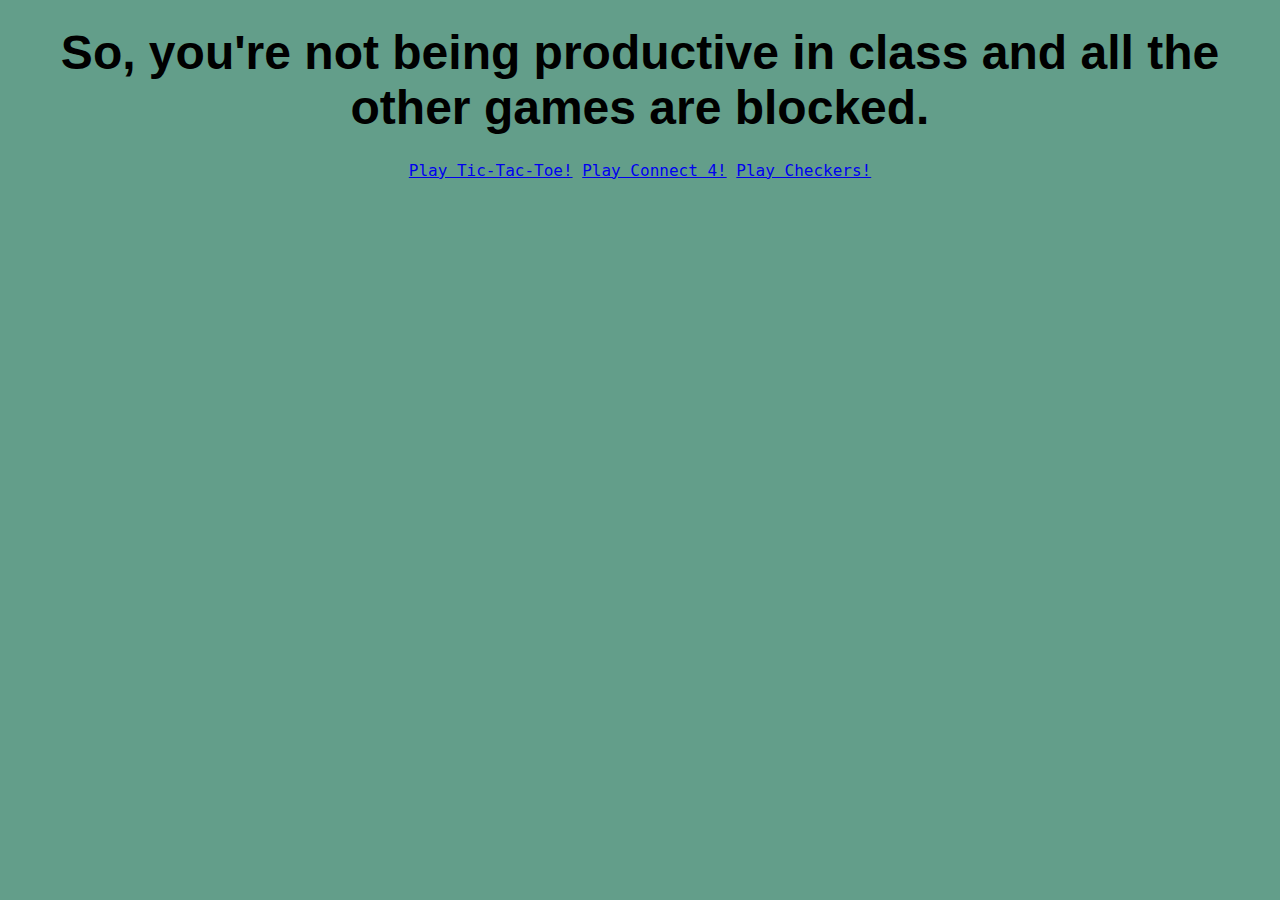
<file: html/index.html>
<!DOCTYPE html>

  <html lang = "en">
    <head>

      <link href = "../css/home.css" rel = "stylesheet" type = "text/css" />

      <title>Ebic Games</title>
    </head>
    <body>
      <h1>So, you're not being productive in class and all the other games are blocked.</h1>

        <div>
          <a href="tic-tac-toe.html">Play Tic-Tac-Toe!</a>
          <a href="connect-4.html">Play Connect 4!</a>
          <a href="checkers.html">Play Checkers!</a>
        </div>
    </body>
  </html>
</file>
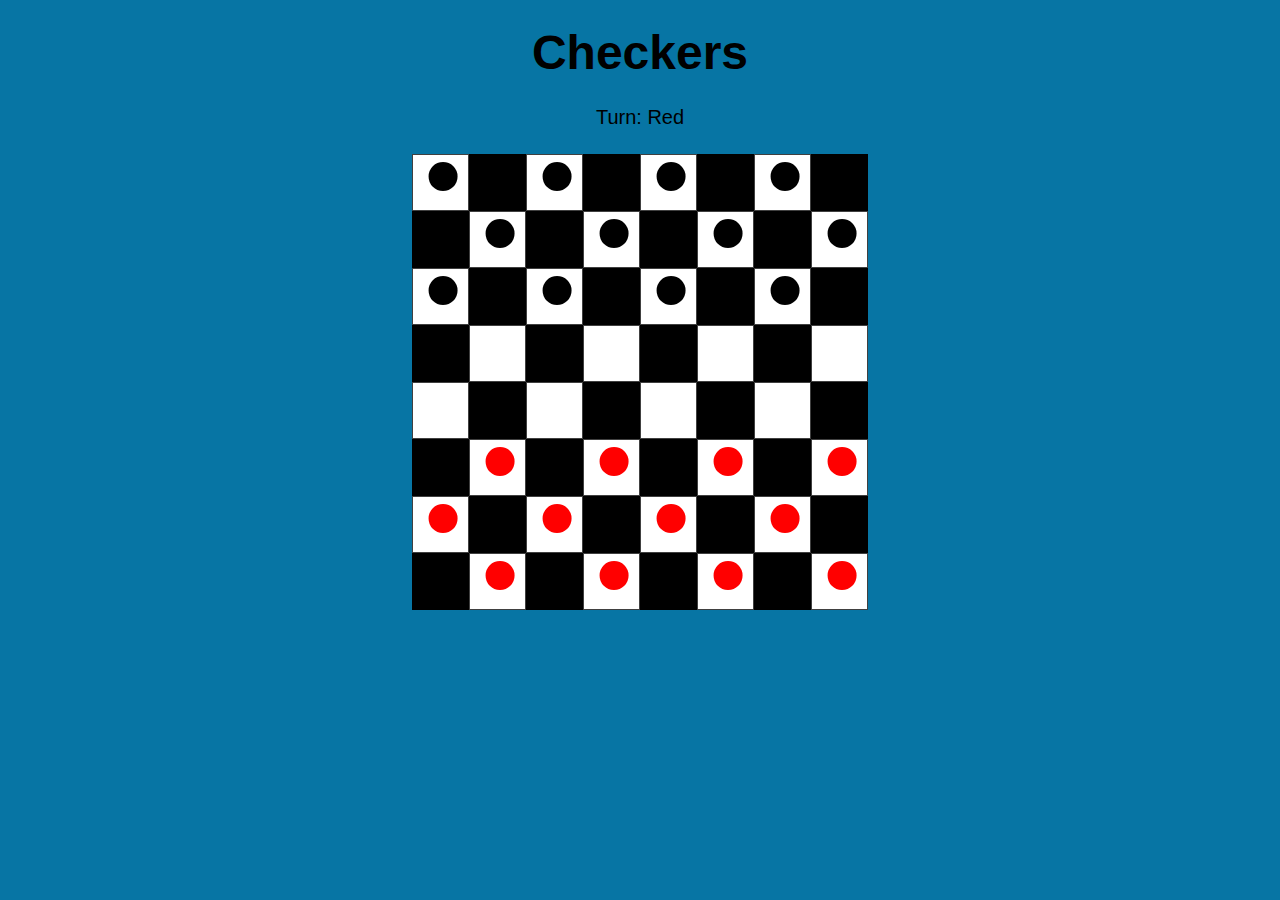
<file: html/checkers.html>
<!DOCTYPE html>

<html lang="en">
  <head>
    <meta charset="UTF-8" />
    <meta name="viewport" content="width=device-width, initial-scale=1.0" />
    <meta http-equiv="X-UA-Compatible" content="ie=edge" />

    <link href="https://fonts.googleapis.com/css?family=Major+Mono+Display" rel="stylesheet" />
    <link href="../css/checkers.css" rel="stylesheet" type="text/css" />
    <script defer src="../js/checkers.js"></script>

    <title>Checkers</title>
  </head>
  <body>
  <h1>Checkers</h1>
  <h2 id = message>Turn: Red</h2>
  <div class="container column">

  <div class="container wrap" class="box" id="board">
    <div class="square a1" id = "1" ></div>
    <div class="square a2" id = "2" ></div>
    <div class="square a1" id = "3" ></div>
    <div class="square a2" id = "4" ></div>
    <div class="square a1" id = "5" ></div>
    <div class="square a2" id = "6" ></div>
    <div class="square a1" id = "7" ></div>
    <div class="square a2" id = "8" ></div>
    <div class="square a2" id = "9" ></div>
    <div class="square a1" id = "10" ></div>
    <div class="square a2" id = "11" ></div>
    <div class="square a1" id = "12" ></div>
    <div class="square a2" id = "13" ></div>
    <div class="square a1" id = "14" ></div>
    <div class="square a2" id = "15" ></div>
    <div class="square a1" id = "16" ></div>
    <div class="square a1" id = "17" ></div>
    <div class="square a2" id = "18" ></div>
    <div class="square a1" id = "19" ></div>
    <div class="square a2" id = "20" ></div>
    <div class="square a1" id = "21" ></div>
    <div class="square a2" id = "22" ></div>
    <div class="square a1" id = "23" ></div>
    <div class="square a2" id = "24" ></div>
    <div class="square a2" id = "25" ></div>
    <div class="square a1" id = "26" ></div>
    <div class="square a2" id = "27" ></div>
    <div class="square a1" id = "28" ></div>
    <div class="square a2" id = "29" ></div>
    <div class="square a1" id = "30" ></div>
    <div class="square a2" id = "31" ></div>
    <div class="square a1" id = "32" ></div>
    <div class="square a1" id = "33" ></div>
    <div class="square a2" id = "34" ></div>
    <div class="square a1" id = "35" ></div>
    <div class="square a2" id = "36" ></div>
    <div class="square a1" id = "37" ></div>
    <div class="square a2" id = "38" ></div>
    <div class="square a1" id = "39" ></div>
    <div class="square a2" id = "40" ></div>
    <div class="square a2" id = "41" ></div>
    <div class="square a1" id = "42" ></div>
    <div class="square a2" id = "43" ></div>
    <div class="square a1" id = "44" ></div>
    <div class="square a2" id = "45" ></div>
    <div class="square a1" id = "46" ></div>
    <div class="square a2" id = "47" ></div>
    <div class="square a1" id = "48" ></div>
    <div class="square a1" id = "49" ></div>
    <div class="square a2" id = "50" ></div>
    <div class="square a1" id = "51" ></div>
    <div class="square a2" id = "52" ></div>
    <div class="square a1" id = "53" ></div>
    <div class="square a2" id = "54" ></div>
    <div class="square a1" id = "55" ></div>
    <div class="square a2" id = "56" ></div>
    <div class="square a2" id = "57" ></div>
    <div class="square a1" id = "58" ></div>
    <div class="square a2" id = "59" ></div>
    <div class="square a1" id = "60" ></div>
    <div class="square a2" id = "61" ></div>
    <div class="square a1" id = "62" ></div>
    <div class="square a2" id = "63" ></div>
    <div class="square a1" id = "64" ></div>
  </div>
</div>
  </body>
</file>
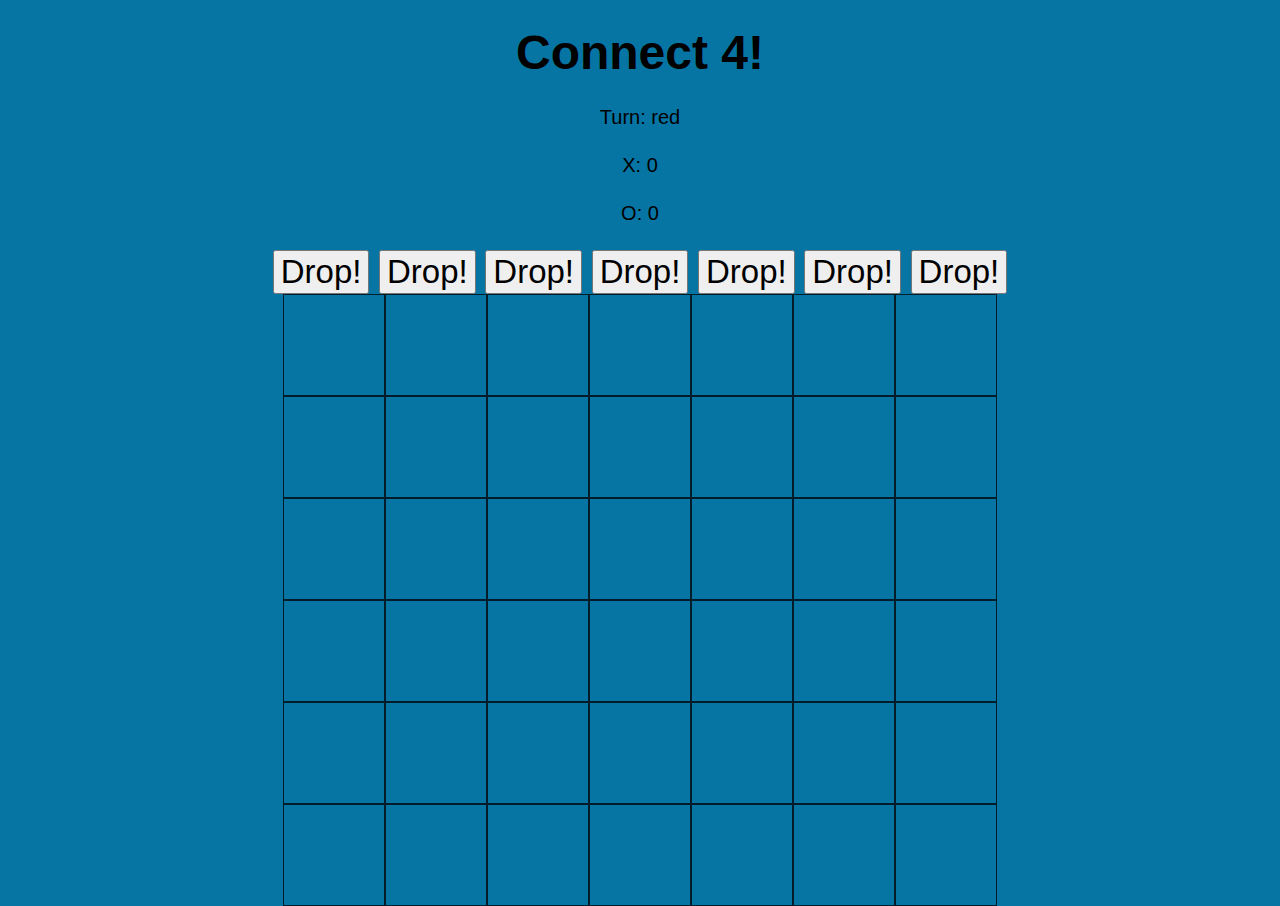
<file: html/connect-4.html>
<!DOCTYPE html>

  <html lang = "en">
    <head>

      <link href = "../css/connect-4.css" rel = "stylesheet" type = "text/css"/>
      <script defer src = "../js/connect4.js"></script>


      <title>eBic games</title>
    </head>
    <body>
      <h1>Connect 4!</h1>

      <div id = "text-and-buttons">
          <h2>Turn: X</h2>
      </div>

      <div id = "scores">
          <h2 id= "red-score">X: 0</h2>
          <h2 id= "yellow-score">O: 0</h2>
      </div>

      <div>
        <button class="drop-button" id="button1">Drop!</button>
        <button class="drop-button" id="button2">Drop!</button>
        <button class="drop-button" id="button3">Drop!</button>
        <button class="drop-button" id="button4">Drop!</button>
        <button class="drop-button" id="button5">Drop!</button>
        <button class="drop-button" id="button6">Drop!</button>
        <button class="drop-button" id="button7">Drop!</button>
      </div>

        <div class="container wrap" id="board">
                  <div class="square"></div>
                  <div class="square"></div>
                  <div class="square"></div>
                  <div class="square"></div>
                  <div class="square"></div>
                  <div class="square"></div>
                  <div class="square"></div>
                  <div class="square"></div>
                  <div class="square"></div>
                  <div class="square"></div>
                  <div class="square"></div>
                  <div class="square"></div>
                  <div class="square"></div>
                  <div class="square"></div>
                  <div class="square"></div>
                  <div class="square"></div>
                  <div class="square"></div>
                  <div class="square"></div>
                  <div class="square"></div>
                  <div class="square"></div>
                  <div class="square"></div>
                  <div class="square"></div>
                  <div class="square"></div>
                  <div class="square"></div>
                  <div class="square"></div>
                  <div class="square"></div>
                  <div class="square"></div>
                  <div class="square"></div>
                  <div class="square"></div>
                  <div class="square"></div>
                  <div class="square"></div>
                  <div class="square"></div>
                  <div class="square"></div>
                  <div class="square"></div>
                  <div class="square"></div>
                  <div class="square"></div>
                  <div class="square"></div>
                  <div class="square"></div>
                  <div class="square"></div>
                  <div class="square"></div>
                  <div class="square"></div>
                  <div class="square"></div>
        </div>

        <!-- <div id="reset-button">Play Again!</div>

        <div>
          <a href="index.html">Back to Home</a>
        </div> -->

    </body>

  </html>
</file>
<file: css/home.css>
body {
  text-align: center;
  background: #639E8A;
  font-family: "Roboto", monospace;
}

h1 {
  margin: 0 auto;
  font-family: "Comic Sans MS", cursive, sans-serif;
  font-size: 48px;
  margin: 2%;
    text-decoration-color: orange;
}

h2 {
  font-size: 20px;
  font-family: "Comic Sans MS", cursive, sans-serif;
  font-weight: lighter;
  margin: 2%;
    text-decoration-color: orange;
}

.container {
  display: flex;
  justify-content: center;
  align-items: center;
}

.column {
  height: 100%;
  width: 100%;
  flex-direction: column;
}

.wrap {
  flex-wrap: wrap;
  height: 456px;
  width: 456px;
}

.square {
  border: 1px solid rgba(0, 0, 0, 0.75);
  font-size: 96px;
  height: 150px;
  line-height: 150px;
  user-select: none;
  width: 150px;
}

.square:hover {
  background-image: url("https://vignette.wikia.nocookie.net/2007scape/images/f/fd/Giant_Mole.png/revision/latest?cb=20160715144326");
  background-color: yellow;
   background-size: cover;
  cursor: pointer;
}

#reset-button {
  background-color: white;
  border: 1px solid black;
  color: black;
  font-size: 21px;
  line-height: 55px;
  margin: 1%;
  text-align: center;
  width: 456px;
}

#reset-button:hover {
  background-color: black;
  color: white;
  cursor: pointer;
}

.text-and-buttons {
  float: left;
  width: 15%
}

#container-wrap {
  margin-left: 15%;
}
</file>
<file: css/checkers.css>
body {
  text-align: center;
  background: #0775A4;
  /* #788888 = grey
  #6A6332 = awful green
  #89E448 = nauseating green
  #FE777E = bright pink
  -webkit-linear-gradient(#6A6332, #FE777E)*/
  font-family: "Roboto", monospace;
}

h1 {
  margin: 0 auto;
  font-family: "Comic Sans MS", cursive, sans-serif;
  font-size: 48px;
  margin: 2%;
    text-decoration-color: orange;
}

h2 {
  font-size: 20px;
  font-family: "Comic Sans MS", cursive, sans-serif;
  font-weight: lighter;
  margin: 2%;
    text-decoration-color: orange;
}

.container {
  display: flex;
  justify-content: center;
  align-items: center;
}

.column {
  height: 100%;
  width: 100%;
  flex-direction: column;
}

.wrap {
  flex-wrap: wrap;
  height: 456px;
  width: 456px;
  margin-left: auto;
  margin-right: auto;
}

.square {
  border: 1px solid rgba(0, 0, 0, 0.75);
  font-size: 100px;
  height: 55px;
  line-height: 50px;
  user-select: none;
  width: 55px;
  margin-left: auto;
  margin-right: auto;
}

.a1 {
  background-color: white;
}

.a2 {
  background-color: black;
}

.square:hover {
  /* background-image: url("../images/reddisc.jpg"); */
  background-color: #89E448;
  background-size: cover;
  cursor: pointer;
}

#reset-button {
  background-color: white;
  border: 1px solid black;
  color: black;
  font-size: 21px;
  line-height: 55px;
  margin: 20%;
  text-align: center;
  width: 456px;
}

#reset-button:hover {
  background-color: black;
  color: white;
  cursor: pointer;
}

.text-and-buttons {
  float: left;
  width: 15%
}

#container-wrap {
  margin-left: 15%;
  font-size: 21px;
}

.drop-button {
  font-size: 33px;
}
</file>
<file: css/connect-4.css>
body {
  text-align: center;
  background: #0775A4;
  /* #788888 = grey
  #6A6332 = awful green
  #89E448 = nauseating green
  #FE777E = bright pink
  -webkit-linear-gradient(#6A6332, #FE777E)*/
  font-family: "Roboto", monospace;
}

h1 {
  margin: 0 auto;
  font-family: "Comic Sans MS", cursive, sans-serif;
  font-size: 48px;
  margin: 2%;
    text-decoration-color: orange;
}

h2 {
  font-size: 20px;
  font-family: "Comic Sans MS", cursive, sans-serif;
  font-weight: lighter;
  margin: 2%;
    text-decoration-color: orange;
}

.container {
  display: flex;
  justify-content: center;
  align-items: center;
}

.column {
  height: 100%;
  width: 100%;
  flex-direction: column;
}

.wrap {
  flex-wrap: wrap;
  height: 456px;
  width: 800px;
  margin: 0 auto;

}

.square {
  border: 1px solid rgba(0, 0, 0, 0.75);
  font-size: 200px;
  height: 100px;
  line-height: 75px;
  user-select: none;
  width: 100px;
}

.square:hover {
  /* background-image: url("../images/reddisc.jpg"); */
  background-color: #89E448;
  background-size: cover;
  cursor: pointer;
}

#reset-button {
  background-color: white;
  border: 1px solid black;
  color: black;
  font-size: 21px;
  line-height: 55px;
  margin: 1%;
  text-align: center;
  width: 456px;
}

#reset-button:hover {
  background-color: black;
  color: white;
  cursor: pointer;
}

.text-and-buttons {
  float: left;
  width: 15%
}

#container-wrap {
  /* margin-left: 15%; */
  font-size: 21px;
}

.drop-button {
  font-size: 33px;
}
</file>
